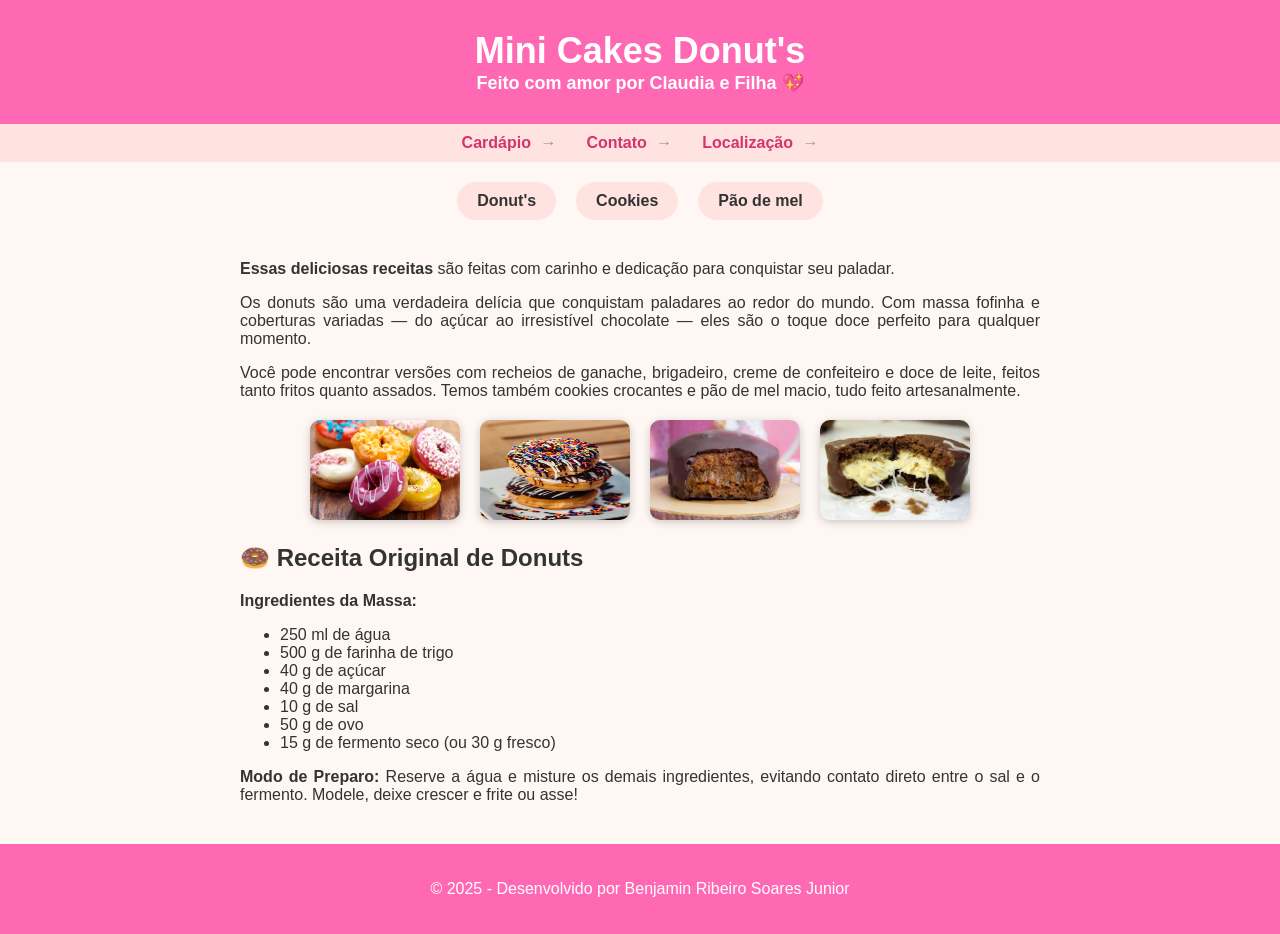
<file: index.html>
<!DOCTYPE html>
<html lang="pt-BR">
<head>
  <meta charset="UTF-8">
  <meta name="viewport" content="width=device-width, initial-scale=1">
  <title>Mini Cakes Donut's - Claudia & Filha</title>
  <style>
    body {
      font-family: 'Segoe UI', sans-serif;
      margin: 0;
      padding: 0;
      background: #fff7f3;
      color: #333;
    }

    header {
      background: #ff69b4;
      color: white;
      padding: 30px 20px;
      text-align: center;
    }

    .titulo {
      font-size: 36px;
      margin: 0;
    }

    .negrito {
      font-size: 18px;
    }

    nav ul {
      display: flex;
      justify-content: center;
      list-style: none;
      background-color: #ffe3e0;
      margin: 0;
      padding: 10px 0;
    }

    nav ul li {
      margin: 0 15px;
    }

    nav ul li a {
      text-decoration: none;
      color: #d6336c;
      font-weight: bold;
    }

    .arrow {
      margin-left: 5px;
      color: #999;
    }

    .lista-produtos {
      display: flex;
      justify-content: center;
      gap: 20px;
      margin-top: 20px;
      list-style: none;
      padding: 0;
    }

    .lista-produtos li {
      background-color: #ffe3e0;
      padding: 10px 20px;
      border-radius: 20px;
      font-weight: bold;
    }

    .descricao {
      max-width: 800px;
      margin: 40px auto;
      padding: 0 20px;
      text-align: justify;
    }

    .image-container {
      display: flex;
      justify-content: center;
      gap: 20px;
      margin: 20px 0;
    }

    .image-container img {
      border-radius: 10px;
      box-shadow: 0 2px 8px rgba(0,0,0,0.2);
      transition: transform 0.3s;
    }

    .image-container img:hover {
      transform: scale(1.05);
    }

    footer {
      text-align: center;
      padding: 20px;
      background-color: #ff69b4;
      color: white;
      margin-top: 40px;
    }
  </style>
</head>
<body>

  <header>
    <h1 class="titulo">Mini Cakes Donut's</h1>
    <strong class="negrito">Feito com amor por Claudia e Filha 💖</strong>
  </header>

  <nav>
    <ul>
      <li><a href="https://lively-daffodil-699123.netlify.app/" target="_blank">Cardápio <span class="arrow">→</span></a></li>
      <li><a href="https://maeefilhasdonuts.netlify.app/contato.html" target="_blank">Contato <span class="arrow">→</span></a></li>
      <li><a href="https://maeefilhasdonuts.netlify.app/contato.html" target="_blank">Localização <span class="arrow">→</span></a></li>
    </ul>
  </nav>

  <ul class="lista-produtos">
    <li>Donut's</li>
    <li>Cookies</li>
    <li>Pão de mel</li>
  </ul>

  <section class="descricao">
    <p><strong>Essas deliciosas receitas</strong> são feitas com carinho e dedicação para conquistar seu paladar.</p>
    <p>Os donuts são uma verdadeira delícia que conquistam paladares ao redor do mundo. Com massa fofinha e coberturas variadas — do açúcar ao irresistível chocolate — eles são o toque doce perfeito para qualquer momento.</p>
    <p>Você pode encontrar versões com recheios de ganache, brigadeiro, creme de confeiteiro e doce de leite, feitos tanto fritos quanto assados. Temos também cookies crocantes e pão de mel macio, tudo feito artesanalmente.</p>

    <div class="image-container">
      <a href="cardapio.html"><img src="imagens/don.jpg" alt="Donut simples" width="150" height="100"></a>
      <a href="cardapio.html"><img src="imagens/donuts.jpg" alt="Donuts variados" width="150" height="100"></a>
      <a href="cardapio.html"><img src="mel doce.jpg" alt="Donut simples" width="150" height="100"></a>
      <a href="cardapio.html"><img src="mel pres.jpg" alt="Donuts variados" width="150" height="100"></a>
    </div>

    <h2>🍩 Receita Original de Donuts</h2>
    <p><strong>Ingredientes da Massa:</strong></p>
    <ul>
      <li>250 ml de água</li>
      <li>500 g de farinha de trigo</li>
      <li>40 g de açúcar</li>
      <li>40 g de margarina</li>
      <li>10 g de sal</li>
      <li>50 g de ovo</li>
      <li>15 g de fermento seco (ou 30 g fresco)</li>
    </ul>
    <p><strong>Modo de Preparo:</strong> Reserve a água e misture os demais ingredientes, evitando contato direto entre o sal e o fermento. Modele, deixe crescer e frite ou asse!</p>
  </section>

  <footer>
    <p>© 2025 - Desenvolvido por Benjamin Ribeiro Soares Junior</p>
  </footer>

</body>
</html>
</file>
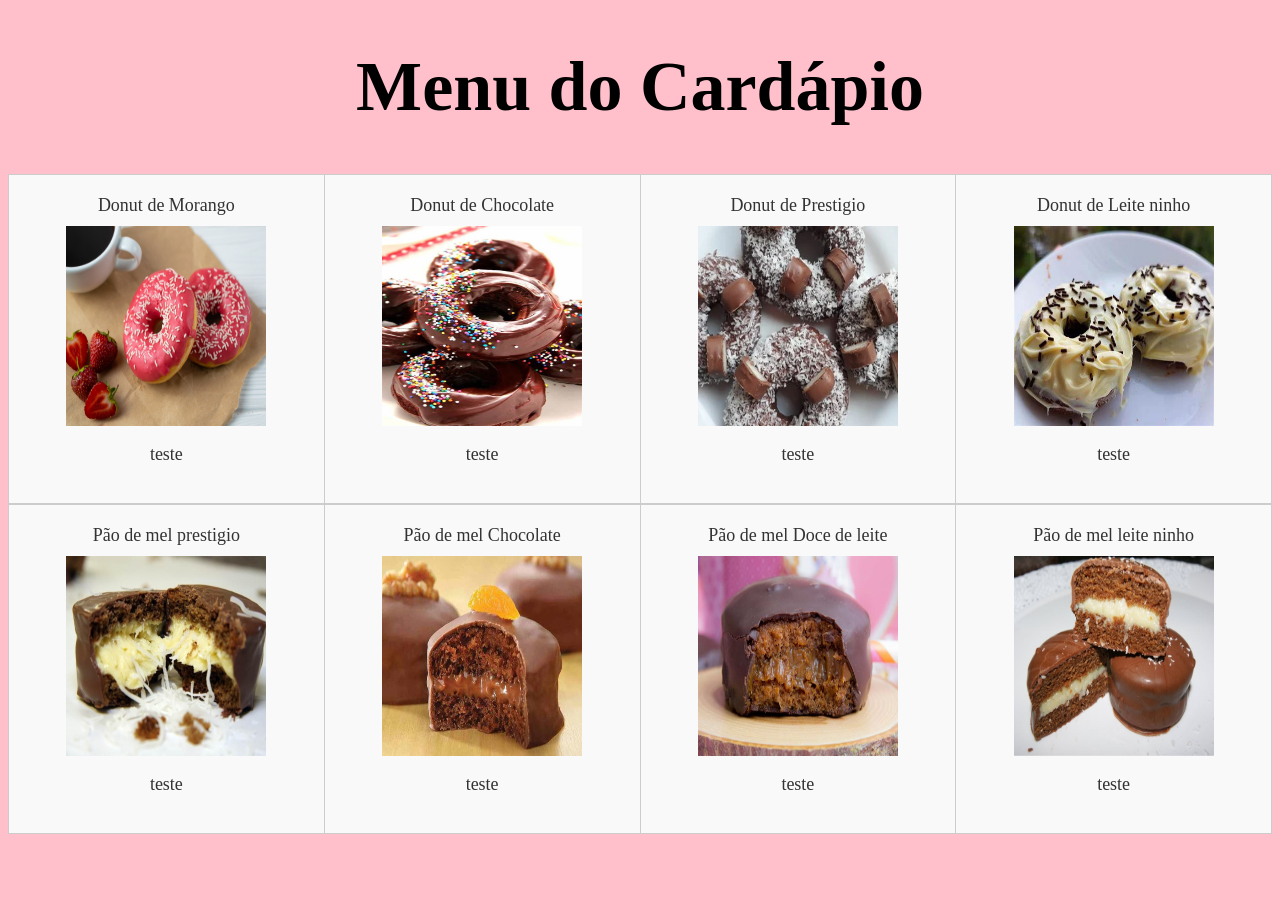
<file: cardapio/index.html>
<!DOCTYPE html>
<html lang="pt-BR">
  <head>
    <meta charset="UTF-8" />
    <meta name="viewport" content="width=device-width, initial-scale=1.0" />
    <title>Menu do Cardápio</title>
    <link rel="stylesheet" href="style.css" />
  </head>
  <body>
    <h1 class="menu">Menu do Cardápio</h1>
    <table>
      <tr>
        <td>
          Donut de Morango <img src="imagens/donuts-morango.jpg" alt="" />
          <p>teste</p>
        </td>
        <td>
          Donut de Chocolate <img src="imagens/OIP.jpg" alt="" />
          <p>teste</p>
        </td>
        <td>
          Donut de Prestigio <img src="imagens/donuts-prestigio-donuts-de-prestigio.webp" alt="" />
          <p>teste</p>
        </td>
        <td>
          Donut de Leite ninho <img src="imagens/OIP (1).jpg" alt="" />
          <p>teste</p>
        </td>
      </tr>
    </table>
    
    <table>
      <tr>
        <td>
          Pão de mel prestigio <img src="imagens/po-de-mel-com-recheio-prestigio-D_NQ_NP_294111-MLB20494728826_112015-F.jpg" alt="" />
          <p>teste</p>
        </td>
        <td>
          Pão de mel Chocolate <img src="imagens/Pao-de-Mel-Fofinho-com-Recheio-de-Chocolate-Cremoso-500x333.jpg" alt="" />
          <p>teste</p>
        </td>
        <td>
          Pão de mel Doce de leite <img src="imagens/Pao-de-Mel-com-Cobertura-de-Chocolate.jpg" alt="" />
          <p>teste</p>
        </td>
        <td>
          Pão de mel leite ninho <img src="imagens/ninho.jpg" alt="" />
          <p>teste</p>
        </td>
      </tr>
    </table>
  </body>
</html>
</file>
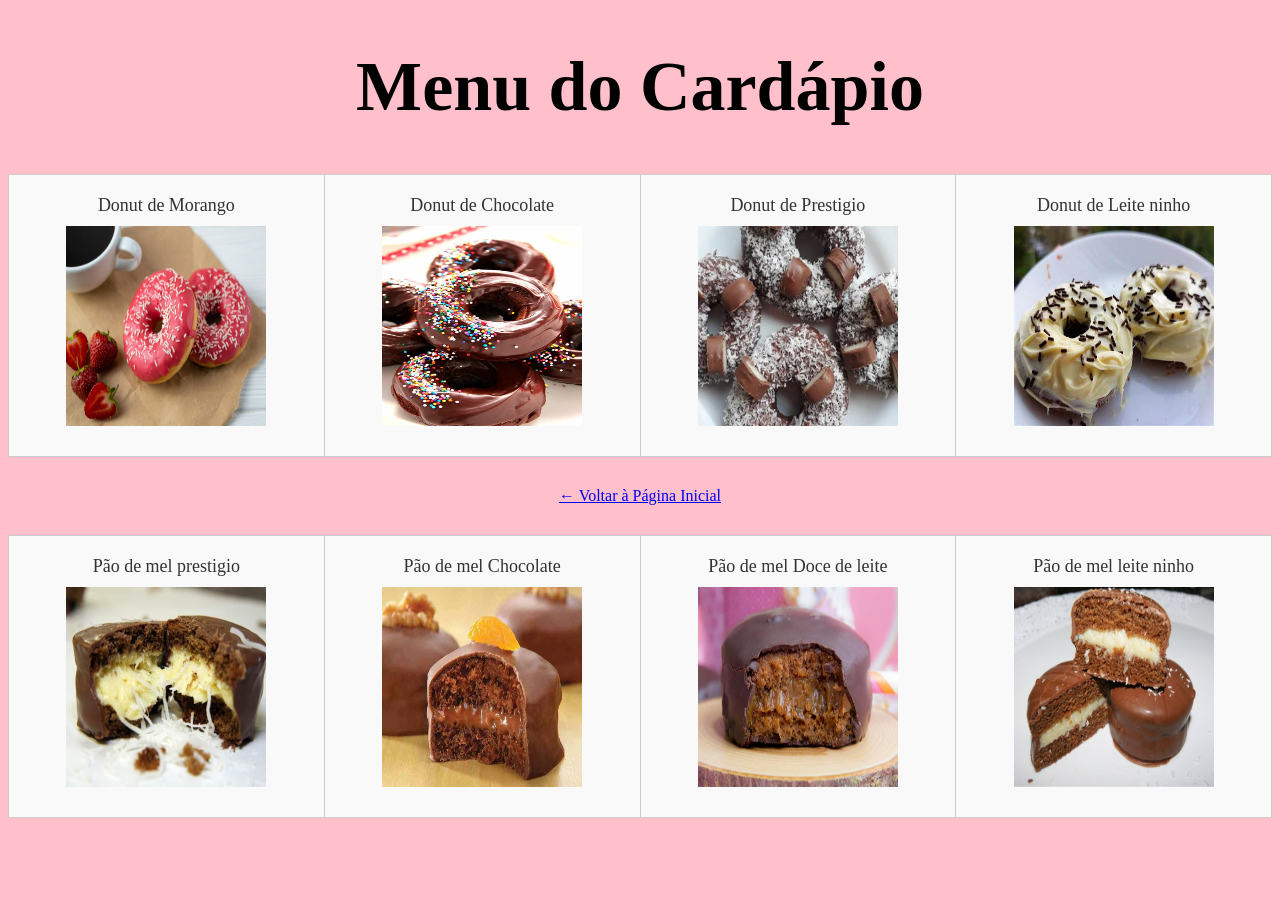
<file: cardapio.html>
<!DOCTYPE html>
<html lang="pt-BR">
  <head>
    <meta charset="UTF-8" />
    <meta name="viewport" content="width=device-width, initial-scale=1.0" />
    <title>Menu do Cardápio</title>
    <link rel="stylesheet" href="style1.css" />
  </head>
  <body>
    <h1 class="menu">Menu do Cardápio</h1>
    <table>
      <tr>
        <td>
          Donut de Morango <img src="donuts-morango.jpg" alt="" />
          
        </td>
        <td>
          Donut de Chocolate <img src="R.jpg" alt="" />
          
        </td>
        <td>
          Donut de Prestigio <img src="prest.webp" alt="" />
          
        </td>
        <td>
          Donut de Leite ninho <img src="dot ni.jpg" alt="" />
          
        </td>
      </tr>
    </table>
    
    <table>
      <tr>
        <td>
          Pão de mel prestigio <img src="mel pres.jpg" alt="" />
          
        </td>
        <td>
          Pão de mel Chocolate <img src="mel cho.jpg" alt="" />
          
        </td>
        <td>
          Pão de mel Doce de leite <img src="mel doce.jpg" alt="" />
          
        </td>
        <td>
          Pão de mel leite ninho <img src="ninho.jpg" alt="" />
          
        </td>
      </tr>

      <div style="text-align: center; margin: 30px 0;">
        <a href="index.html" class="botao-voltar">← Voltar à Página Inicial</a>
      </div>
      
    </table>
  </body>
</html>
</file>
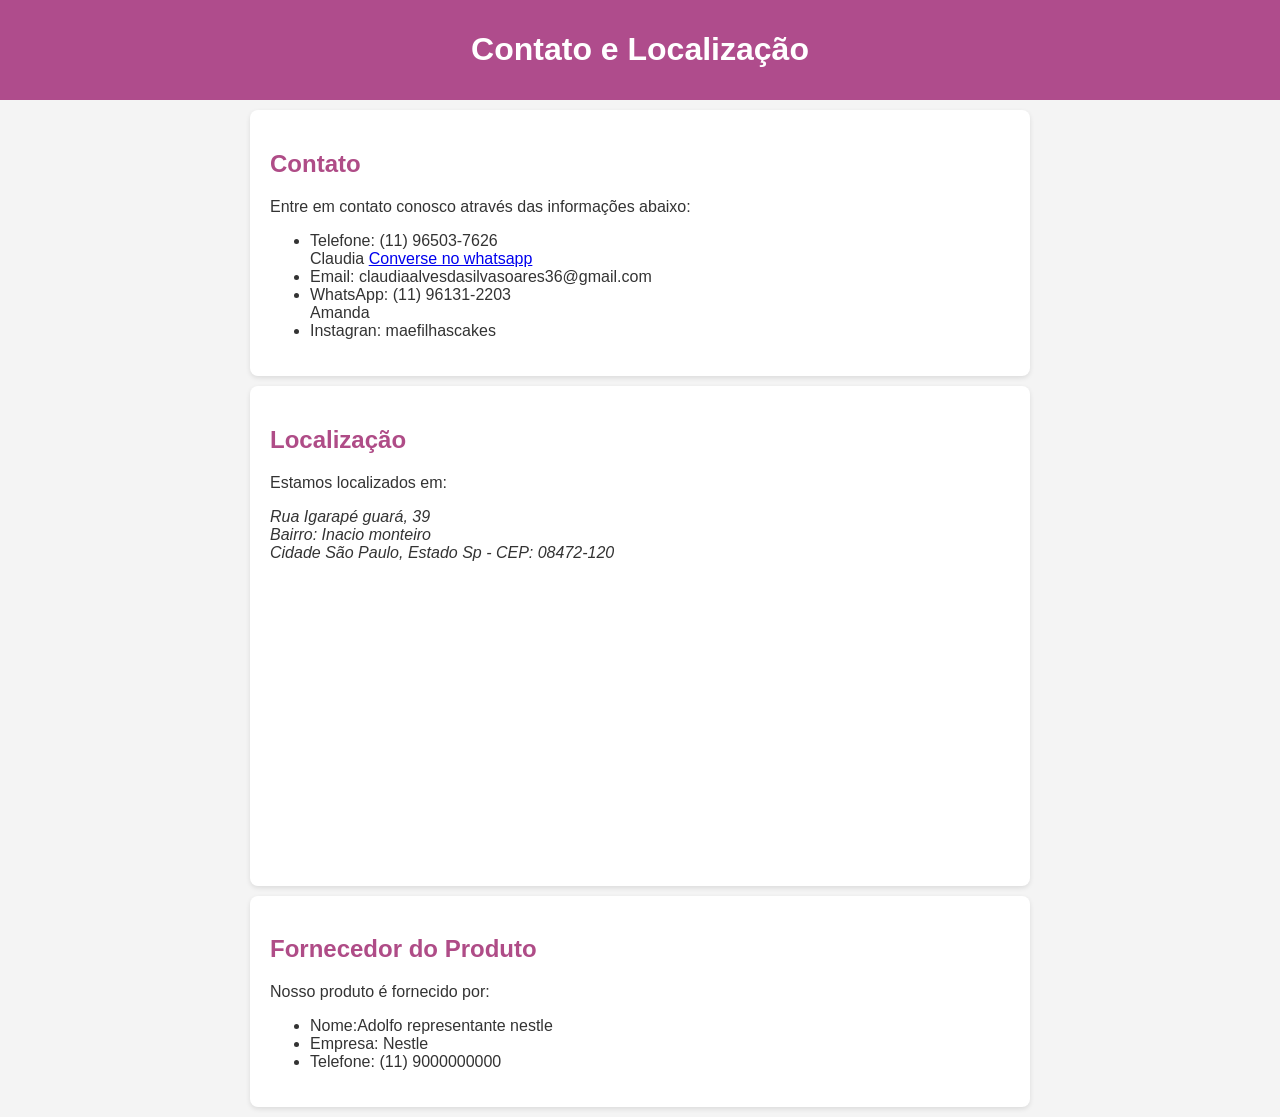
<file: contato.html>
<!DOCTYPE html>

<html lang="pt-br">
<head>
    <meta charset="UTF-8">
    <meta http-equiv="X-UA-Compatible" content="IE=edge">
    <meta name="viewport" content="width=device-width, initial-scale=1.0">
    <title>Contato e Localização</title>
    <style>
        body {
            font-family: Arial, sans-serif;
            margin: 0;
            padding: 0;
            background-color: #f4f4f4;
            color: #333;
        }
        header {
            background-color: #af4c8c;
            color: white;
            padding: 10px 20px;
            text-align: center;
        }
        section {
            padding: 20px;
            margin: 10px;
            background-color: #fff;
            border-radius: 8px;
            box-shadow: 0 2px 5px rgba(0, 0, 0, 0.1);
        }
        h2 {
            color: #af4c87;
        }
        .container {
            max-width: 800px;
            margin: 0 auto;
        }
        .map {
            width: 100%;
            height: 300px;
            border: 0;
        }
    </style>
</head>
<body>

<header>
    <h1>Contato e Localização</h1>
</header>

<div class="container">

    <!-- Seção de Contato -->
    <section id="contato">
        <h2>Contato</h2>
        <p>Entre em contato conosco através das informações abaixo:</p>
        <ul>
            <li>Telefone: (11) 96503-7626</li> Claudia 
            <a href="https://wa.me/5511965037626"
            target="_blank">Converse no whatsapp</a>
            <li>Email: claudiaalvesdasilvasoares36@gmail.com</li>
            <li>WhatsApp: (11) 96131-2203</li> Amanda
            <li>Instagran: maefilhascakes</li>
        </ul>
    </section>

    <!-- Seção de Localização -->
    <section id="localizacao">
        <h2>Localização</h2>
        <p>Estamos localizados em:</p>
        <address>
            Rua Igarapé guará, 39<br>
            Bairro: Inacio monteiro<br>
            Cidade São Paulo, Estado Sp  - CEP: 08472-120
        </address>
        <!-- Inserindo um mapa do Google Maps -->
        <iframe class="map" src="https://www.google.com/maps/embed?pb=!1m18!1m12!1m3!1d3151.835434508616!2d144.95373531550477!3d-37.8172097420177!2m3!1f0!2f0!3f0!3m2!1i1024!2i768!4f13.1!3m3!1m2!1s0x6ad65d43b3e88e13%3A0x5045675218ce6e0!2sMelbourne%20VIC%2C%20Austr%C3%A1lia!5e0!3m2!1spt-BR!2sbr!4v1635253670496!5m2!1spt-BR!2sbr" allowfullscreen="" loading="lazy"></iframe>
    </section>

    <!-- Seção do Fornecedor do Produto -->
    <section id="fornecedor">
        <h2>Fornecedor do Produto</h2>
        <p>Nosso produto é fornecido por:</p>
        <ul>
            <li>Nome:Adolfo representante nestle</li>
            <li>Empresa: Nestle</li>
            <li>Telefone: (11) 9000000000</li>
        </ul>
    </section>

</div>

</body>
</html>
</file>
<file: cardapio/style.css>
.menu {
    text-align: center;
    font-size: 70px;
}

body {
    background-color: pink;
}

table {
    width: 100%; /* Faz a tabela ocupar 100% da largura da página */
    border-collapse: collapse; /* Remove os espaçamentos entre as células */
}

td {
    padding: 20px; /* Adiciona espaçamento dentro das células */
    border: 1px solid #ccc; /* Adiciona bordas às células */
    background-color: #f9f9f9; /* Cor de fundo para as células */
    text-align: center; /* Centraliza o conteúdo (texto e imagens) */
    font-size: 18px; /* Ajusta o tamanho da fonte */
    color: #333; /* Define a cor do texto */
}

td img {
    display: block; /* Faz a imagem se comportar como um bloco, forçando-a a ir para a linha de baixo */
    margin: 10px auto; /* Centraliza a imagem e adiciona espaçamento acima */
    width: 200px; /* Define a largura da imagem */
    height: 200px; /* Mantém a proporção da imagem */
}
</file>
<file: style1.css>
.menu {
    text-align: center;
    font-size: 70px;
}

body {
    background-color: pink;
}

table {
    width: 100%; /* Faz a tabela ocupar 100% da largura da página */
    border-collapse: collapse; /* Remove os espaçamentos entre as células */
}

td {
    padding: 20px; /* Adiciona espaçamento dentro das células */
    border: 1px solid #ccc; /* Adiciona bordas às células */
    background-color: #f9f9f9; /* Cor de fundo para as células */
    text-align: center; /* Centraliza o conteúdo (texto e imagens) */
    font-size: 18px; /* Ajusta o tamanho da fonte */
    color: #333; /* Define a cor do texto */
}

td img {
    display: block; /* Faz a imagem se comportar como um bloco, forçando-a a ir para a linha de baixo */
    margin: 10px auto; /* Centraliza a imagem e adiciona espaçamento acima */
    width: 200px; /* Define a largura da imagem */
    height: 200px; /* Mantém a proporção da imagem */
}
</file>
